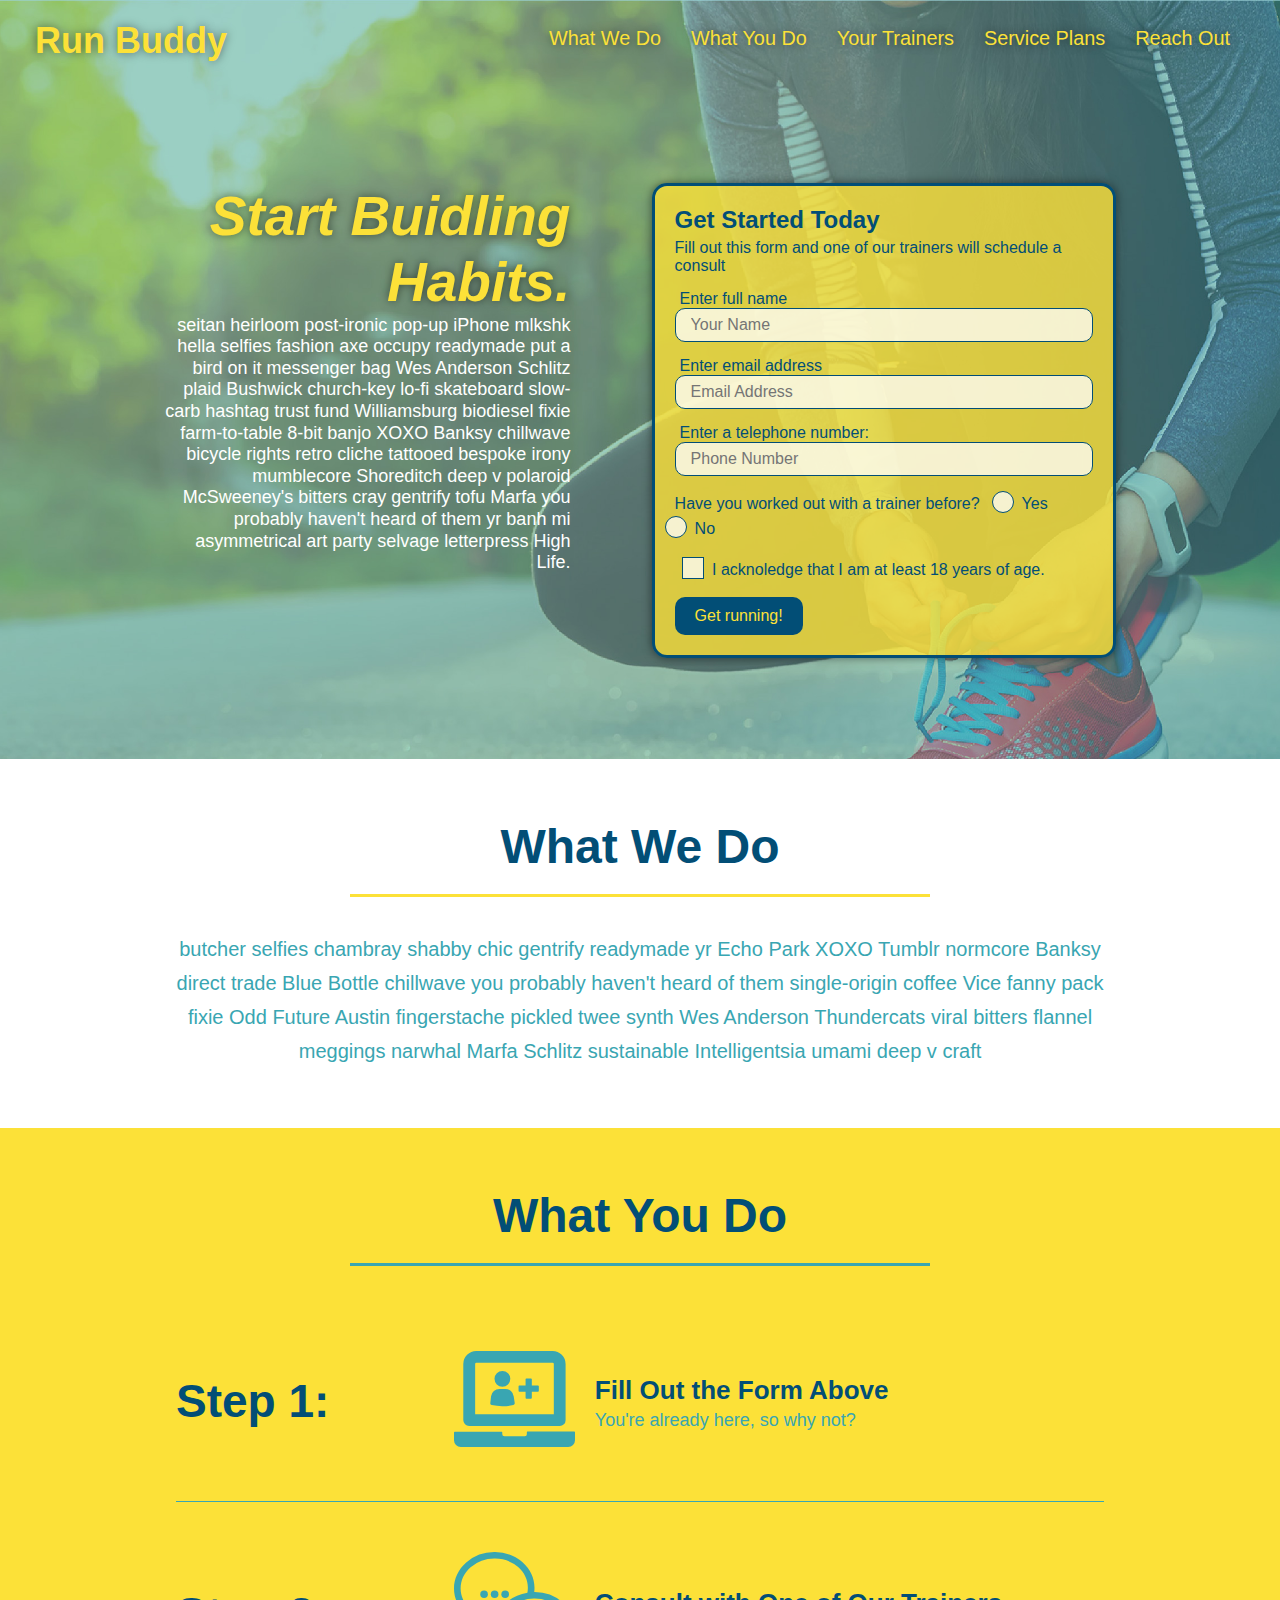
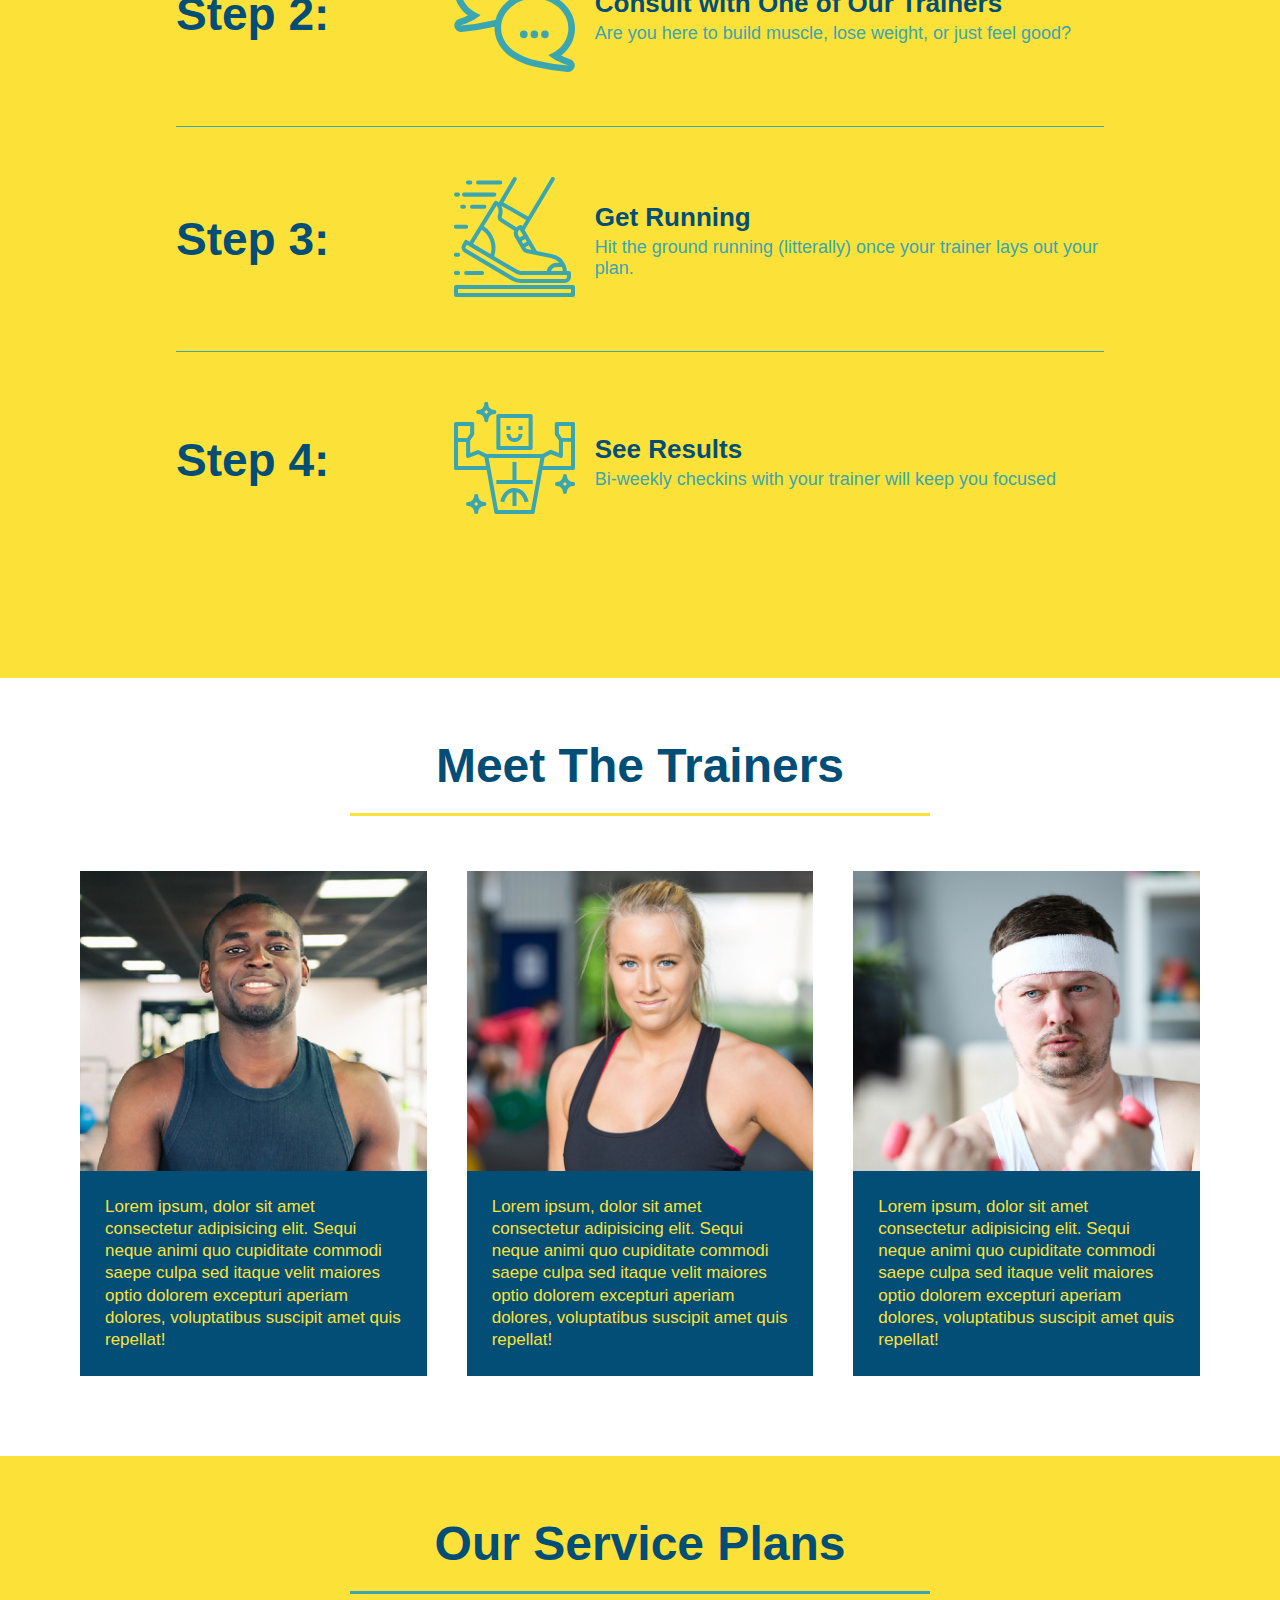
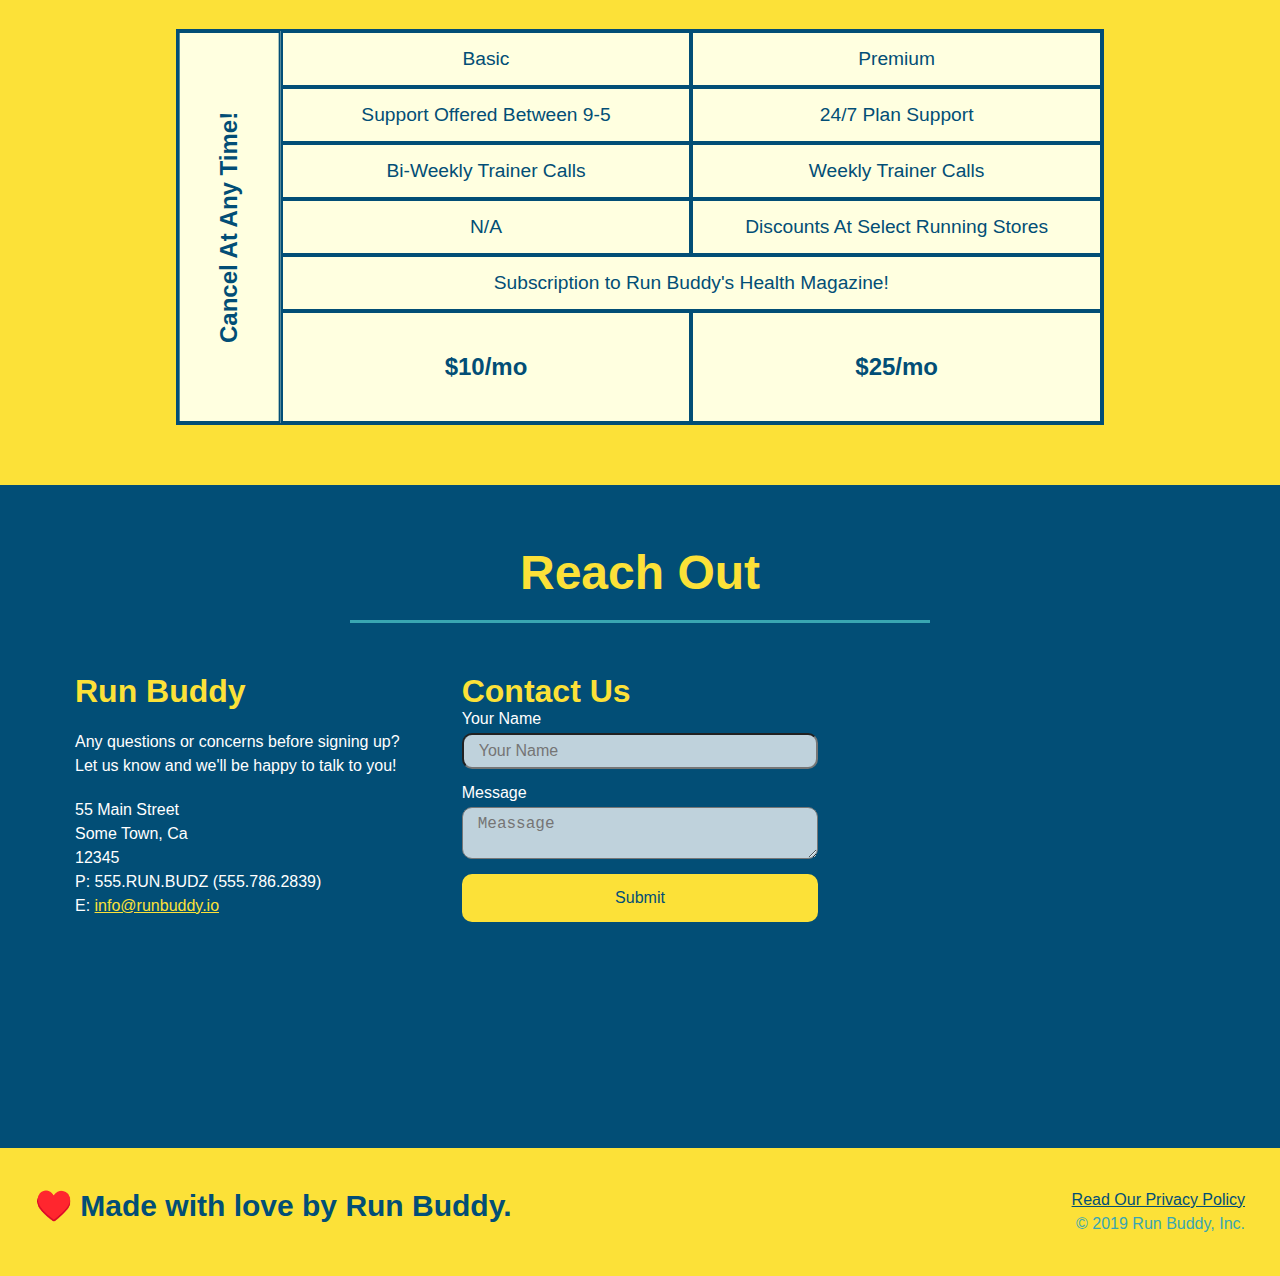
<file: index.html>
<!DOCTYPE html>
<html lang="en">
    <head>
        <meta charset="UTF-8"/>
        <meta name="viewport" content="width=device-width, initial-scale=1.0" />
        <link rel="stylesheet" href="./assets/css/style.css"/>
        <title>Run Buddy</title>
    </head>
    <body>
        <header>
        <h1>Run Buddy</h1>
        <nav>
            <!--Unordered list element-->
            <ul>
                <!--List item element-->
                <li>
                    <!--Anchor element-->
                    <a href="#what-we-do">What We Do</a>
                </li>
                <li>
                    <a href="#what-you-do">What You Do</a>
                </li>
                <li>
                    <a href="#your-trainers">Your Trainers</a>
                </li>
                <li>
                    <a href="#service-plans">Service Plans</a>
                </li>
                <li>
                    <a href="#reach-out">Reach Out</a>
                </li>
            </ul>
        </nav>
        </header>

        <!--hero/jumbotron-->
        <section class="hero">
            <div class="hero-cta">
                <h2>Start Buidling Habits.</h2>
                <p>
                    seitan heirloom post-ironic pop-up iPhone mlkshk hella selfies fashion axe occupy readymade put a bird on it
    messenger bag Wes Anderson Schlitz plaid Bushwick church-key lo-fi skateboard slow-carb hashtag trust fund
    Williamsburg biodiesel fixie farm-to-table 8-bit banjo XOXO Banksy chillwave bicycle rights retro cliche
    tattooed bespoke irony mumblecore Shoreditch deep v polaroid McSweeney's bitters cray gentrify tofu Marfa you
    probably haven't heard of them yr banh mi asymmetrical art party selvage letterpress High Life.
                </p>
            </div>
            <div class="hero-form">
                <h3>Get Started Today</h3>
                <p>Fill out this form and one of our trainers will schedule a consult</p>
            <!-- Add form element-->
            <form>
                <label for="name">Enter full name</label>
                <input type="text" placeholder="Your Name" name="name" id="name" class=
                "form-input"/>
                <label for="email">Enter email address</label>
                <input type="email" placeholder="Email Address" name="email" id="email" class="form-input"/>
                <label for="phone">Enter a telephone number:</label>
                <input type="tel" placeholder="Phone Number" name="phone" id="phone" class="form-input"˜/>
                <p>
                    Have you worked out with a trainer before?
                    <span class="radio-wrapper">
                      <input type="radio" name="trainer-confirm" id="trainer-yes"/>
                      <label for="trainer-yes">Yes</label>
                    </span>
                    <span class="radio-wrapper">
                      <input type="radio" name="trainer-confirm" id="trainer-no"/>
                      <label for="trainer-no">No</label>
                    </span>
                </p>
                <p>
                    <span class="checkbox-wrapper">
                      <input type="checkbox" name="age-confirm" id="checkbox"/>
                      <label for="checkbox">I acknoledge that I am at least 18 years of age.</label>
                    </span>
                </p>
                <button type="submit">
                    Get running!
                </button>
            </form>
            </div>
        </section>
        <!-- end hero -->

        <!--"what we do" section -->
        <section id="what-we-do" class="intro">
            <div class="flex-row">
              <h2 class="section-title primary-border">
                  What We Do
                </h2>
            </div>
            <div class="flex-row">
              <p>
               butcher selfies chambray shabby chic gentrify readymade yr Echo Park XOXO Tumblr normcore Banksy direct trade Blue Bottle chillwave you probably haven't heard of them single-origin coffee Vice fanny pack fixie Odd Future Austin fingerstache pickled twee synth Wes Anderson Thundercats viral bitters flannel meggings narwhal Marfa Schlitz sustainable Intelligentsia umami deep v craft
              </p>
            </div>
        </section>

        <!-- "what you do" section-->
        <section id="what-you-do" class="steps">
            <div class="flex-row">
                <h2 class="section-title secondary-border">
                    What You Do</h2>
            </div>
            <div class="step">
                <h3>Step 1:</h3>
                <div class="step-info">
                  <div class="step-img">
                    <img src="./assets/images/step-1.svg" alt=""/>
                 </div>
                  <div class="step-text">
                    <h4>Fill Out the Form Above</h4>
                    <p>You're already here, so why not?</p>
                  </div>
                </div>
            </div>
        

            <div class="step">
                <h3>Step 2:</h3>
                <div class="step-info">
                    <div class="step-img">
                      <img src="./assets/images/step-2.svg" alt=""/>
                    </div>
                  <div class="step-text">
                    <h4>Consult with One of Our Trainers</h4>
                    <p>Are you here to build muscle, lose weight, or just feel good?</p>
                  </div>
                </div>
            </div>

            <div class="step">
                <h3>Step 3:</h3>
                <div class="step-info">
                    <div class="step-img">
                      <img src="./assets/images/step-3.svg" alt=""/>
                    </div>
                  <div class="step-text">
                      <h4>Get Running</h4>
                      <p>Hit the ground running (litterally) once your trainer lays out your plan.</p>
                  </div>
                </div>                
            </div>

            <div class="step"> 
                <h3>Step 4:</h3>
                <div class="step-info">
                    <div class="step-img">
                      <img src="./assets/images/step-4.svg" alt=""/>
                    </div>
                  <div class="step-text">
                      <h4>See Results</h4>
                      <p>Bi-weekly checkins with your trainer will keep you focused</p>
                  </div>
                </div>             
            </div>
        </section>

        <!--"meet the trainers" section -->
        <section id="your-trainers">
            <div class="flex-row">
            <h2 class="section-title primary-border">
                Meet The Trainers</h2>
            </div>

            <div class="trainers">
                <article class="trainer">
                    <div class="trainer-img trainer-1">
                        <div>
                        <h3>Arron Stephens</h3>
                        <h4>Speed / Strength</h4>
                        </div>
                    </div>
                    <div class="trainer-bio">
                        <h3>Arron Stephens</h3>
                        <h4>Speed / Strength</h4>
                         <p>
                            Lorem ipsum, dolor sit amet consectetur adipisicing elit. Sequi neque animi quo cupiditate commodi saepe culpa sed
                            itaque velit maiores optio dolorem excepturi aperiam dolores, voluptatibus suscipit amet quis repellat!
                         </p>
                    </div>
                </article>      
                <article class="trainer">
                    <div class="trainer-img trainer-2">
                        <div>      
                          <h3>Joanna Gill</h3>
                          <h4>Endurance</h4>
                        </div>
                    </div>
                    <div class="trainer-bio">  
                          <h3>Joanna Gill</h3>
                          <h4>Endurance</h4>
                         <p>
                            Lorem ipsum, dolor sit amet consectetur adipisicing elit. Sequi neque animi quo cupiditate commodi saepe culpa sed
                            itaque velit maiores optio dolorem excepturi aperiam dolores, voluptatibus suscipit amet quis repellat!
                         </p>
                    </div>
                </article>   
                <article class="trainer">
                    <div class="trainer-img trainer-3">
                        <div>      
                            <h3>Harry "The Headband" Smith</h3>
                            <h4>Strength</h4>
                        </div>
                    </div>
                    <div class="trainer-bio">  
                            <h3>Harry "The Headband" Smith</h3>
                            <h4>Strength</h4>
                         <p>
                            Lorem ipsum, dolor sit amet consectetur adipisicing elit. Sequi neque animi quo cupiditate commodi saepe culpa sed
                            itaque velit maiores optio dolorem excepturi aperiam dolores, voluptatibus suscipit amet quis repellat!
                         </p>
                    </div>
                </article>          
                       
            </div>
        </section>

        <section id="service-plans" class="services">
           
                <h2 class="section-title secondary-border">
                    Our Service Plans
                </h2> 
                
                <div class="service-grid-wrapper">
                    <div class="service-grid-container">
                        <!-- Headers -->
                        <div class="service-grid-item basic">
                        Basic
                        </div>
                        <div class="service-grid-item premium">
                        Premium
                        </div>
                        <!-- Body -->
                        <div class="service-grid-item basic">
                        Support Offered Between 9-5
                        </div>

                        <div class="service-grid-item premium">
                        24/7 Plan Support
                        </div>

                        <div class="service-grid-item basic">
                        Bi-Weekly Trainer Calls
                        </div>

                        <div class="service-grid-item premium">
                        Weekly Trainer Calls
                        </div>

                        <div class="service-grid-item basic">
                        N/A
                        </div>

                        <div class="service-grid-item premium">
                        Discounts At Select Running Stores
                        </div>

                        <div class="service-grid-item both">
                        Subscription to Run Buddy's Health Magazine!
                        </div>

                        <div class="service-grid-item grid-price basic">
                        $10/mo
                        </div>

                        <div class="service-grid-item grid-price premium">
                        $25/mo
                        </div>

                        <div class="service-grid-item cancel">
                        Cancel At Any Time!
                        </div>
                    </div> <!-- div service-grid-container -->                
                </div> <!-- div service-grid-wrapper -->

        </section>
                    
        <!-- "reach out" section -->
        <section id="reach-out" class="contact">
            <div class="flex-row">
                <h2 class="section-title secondary-border">
                    Reach Out</h2>
            </div>

            <div class="contact-info">
                <div>
                  <h3>Run Buddy</h3>
                  <p>
                    Any questions or concerns before signing up?
                    <br/>
                    Let us know and we'll be happy to talk to you!
                  </p>

                  <address>
                    55 Main Street <br/>
                    Some Town, Ca <br/>
                    12345<br/>
                    P: 555.RUN.BUDZ (555.786.2839)<br/>
                    E: <a href="mailto:info@runbuddy.io">info@runbuddy.io</a>
                  </address>
                </div>

                <div class="contact-form">
                  <h3>Contact Us</h3>
                  <form>
                    <label for="contact-name">Your Name</label>
                    <input type="text" id="contact-name" placeholder="Your Name"/>

                    <label for="contact-message">Message</label>
                    <textarea id="contact-message" placeholder="Meassage"></textarea>

                    <button type="submit">Submit</button>
                  </form>
                </div>

                <iframe
                  src="https://www.google.com/maps/embed?pb=!1m18!1m12!1m3!1d3373.0719560598786!2d-110.77725174886021!3d32.2830433162212!2m3!1f0!2f0!3f0!3m2!1i1024!2i768!4f13.1!3m3!1m2!1s0x86d6696c3254e2d3%3A0xf0879f6c8c432dfb!2s4151%20N%20Ave%20De%20Montezuma%2C%20Tucson%2C%20AZ%2085749!5e0!3m2!1sen!2sus!4v1595800554055!5m2!1sen!2sus" 
                  frameborder="0"               
                  style="border: 0;" 
                  allowfullscreen></iframe>
            </div>

        </section>

        <!-- footer -->
        <footer>
            <h2>♥️ Made with love by Run Buddy.</h2>
            <div>
                <a href="./privacy-policy.html">Read Our Privacy Policy</a><br/>
                &copy; 2019 Run Buddy, Inc.
            </div>
        </footer>
    </body>
</html>
</file>
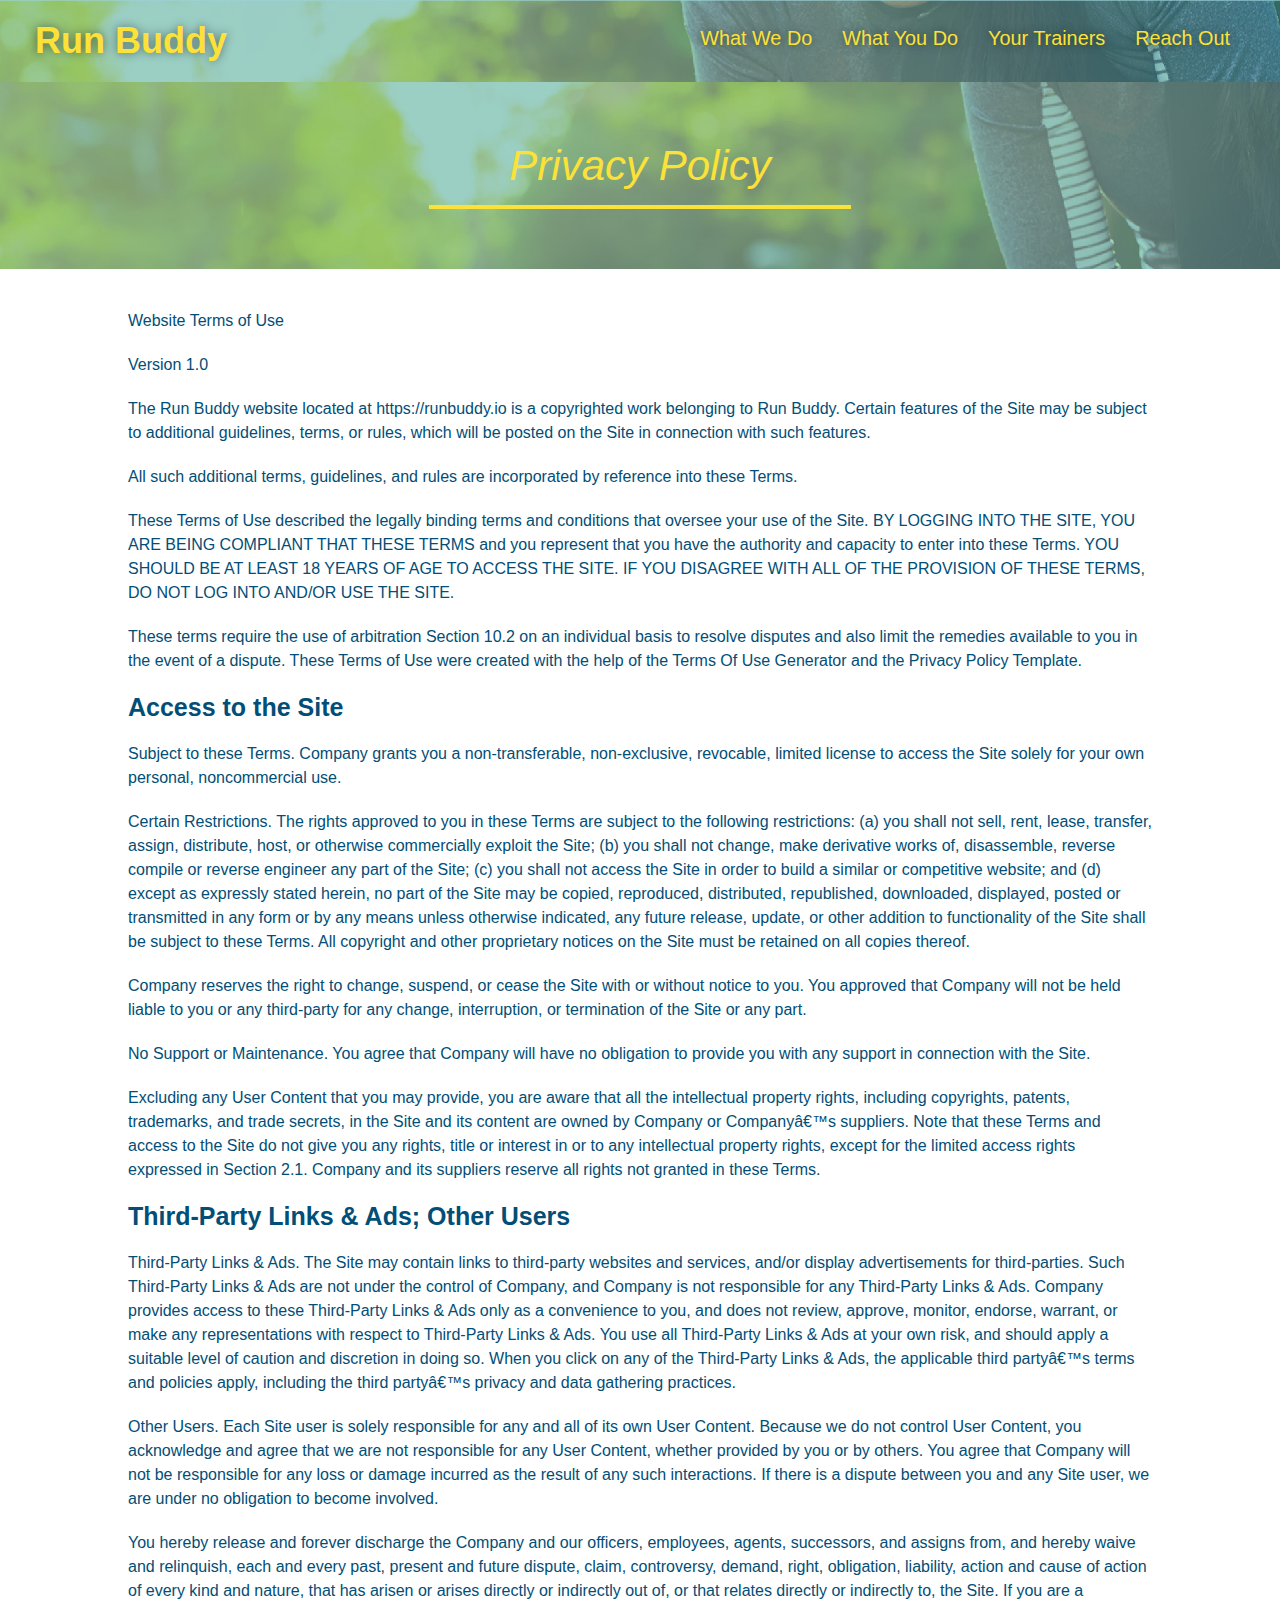
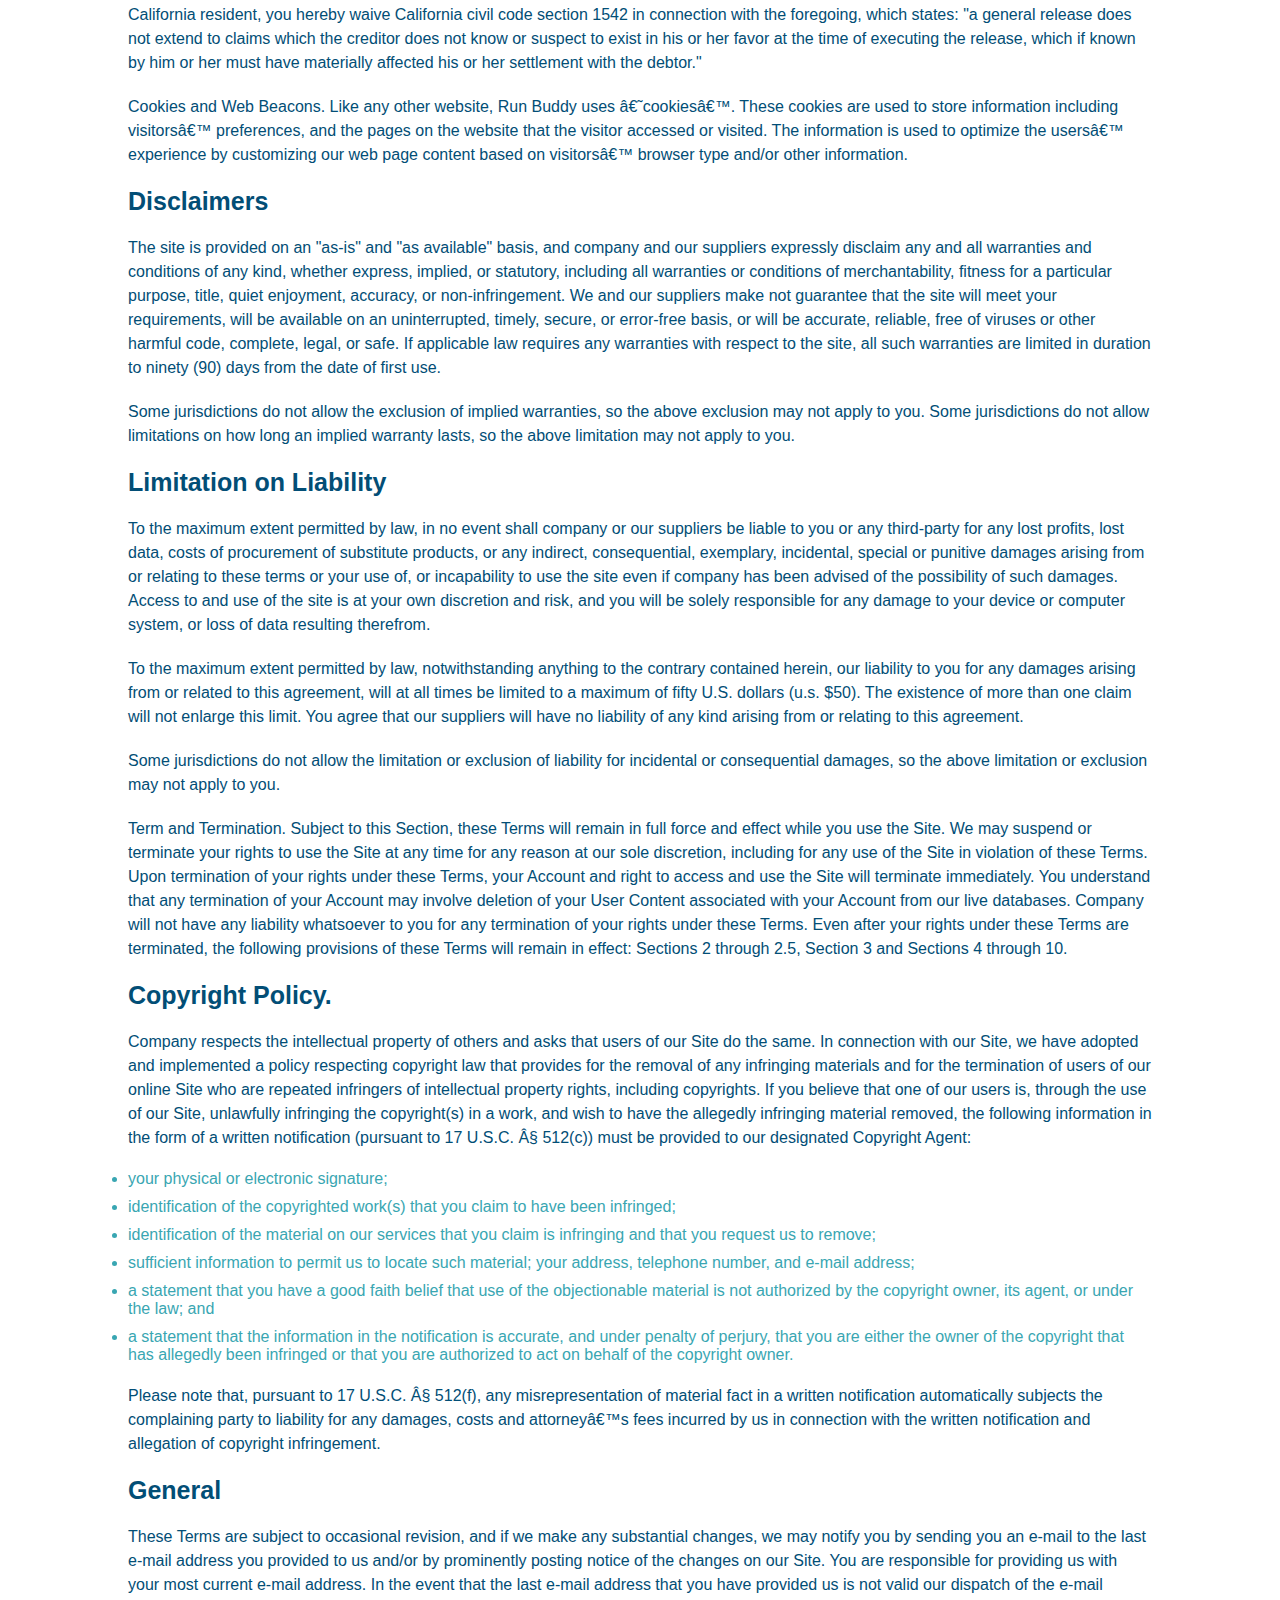
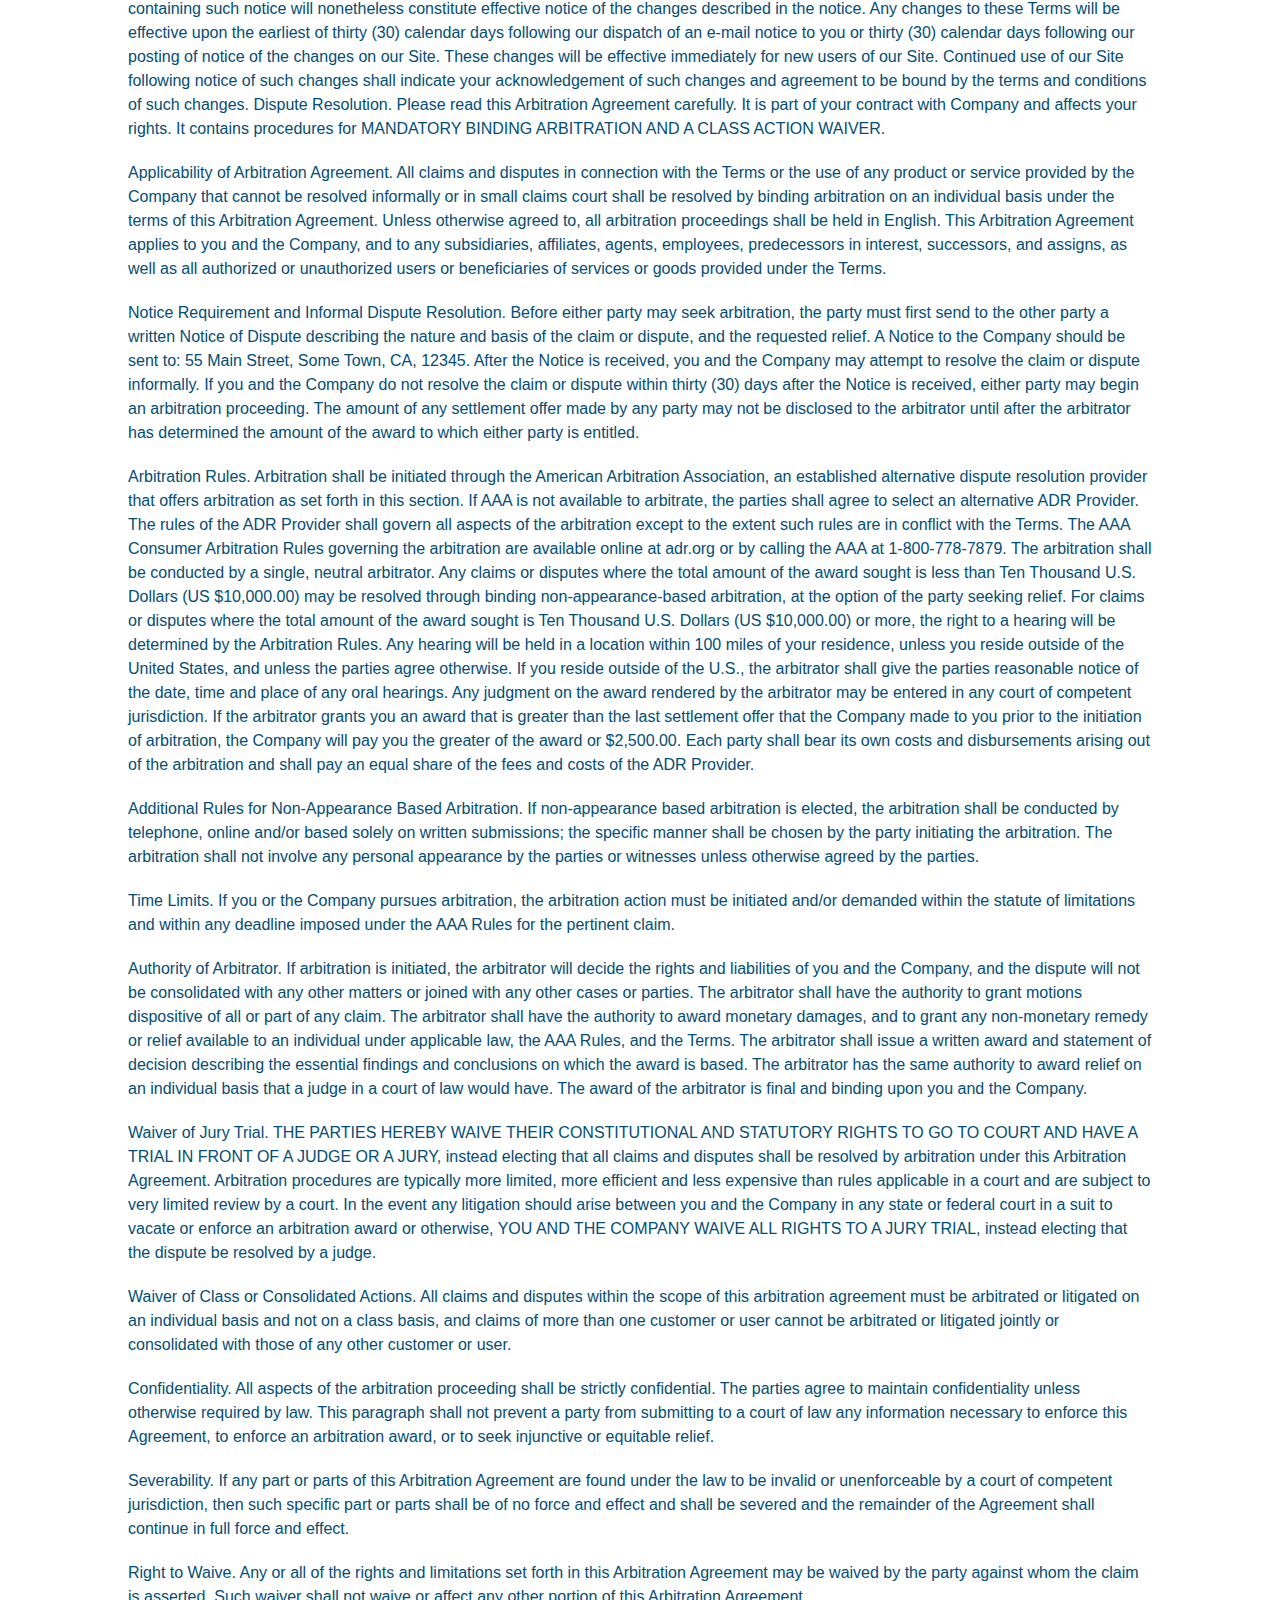
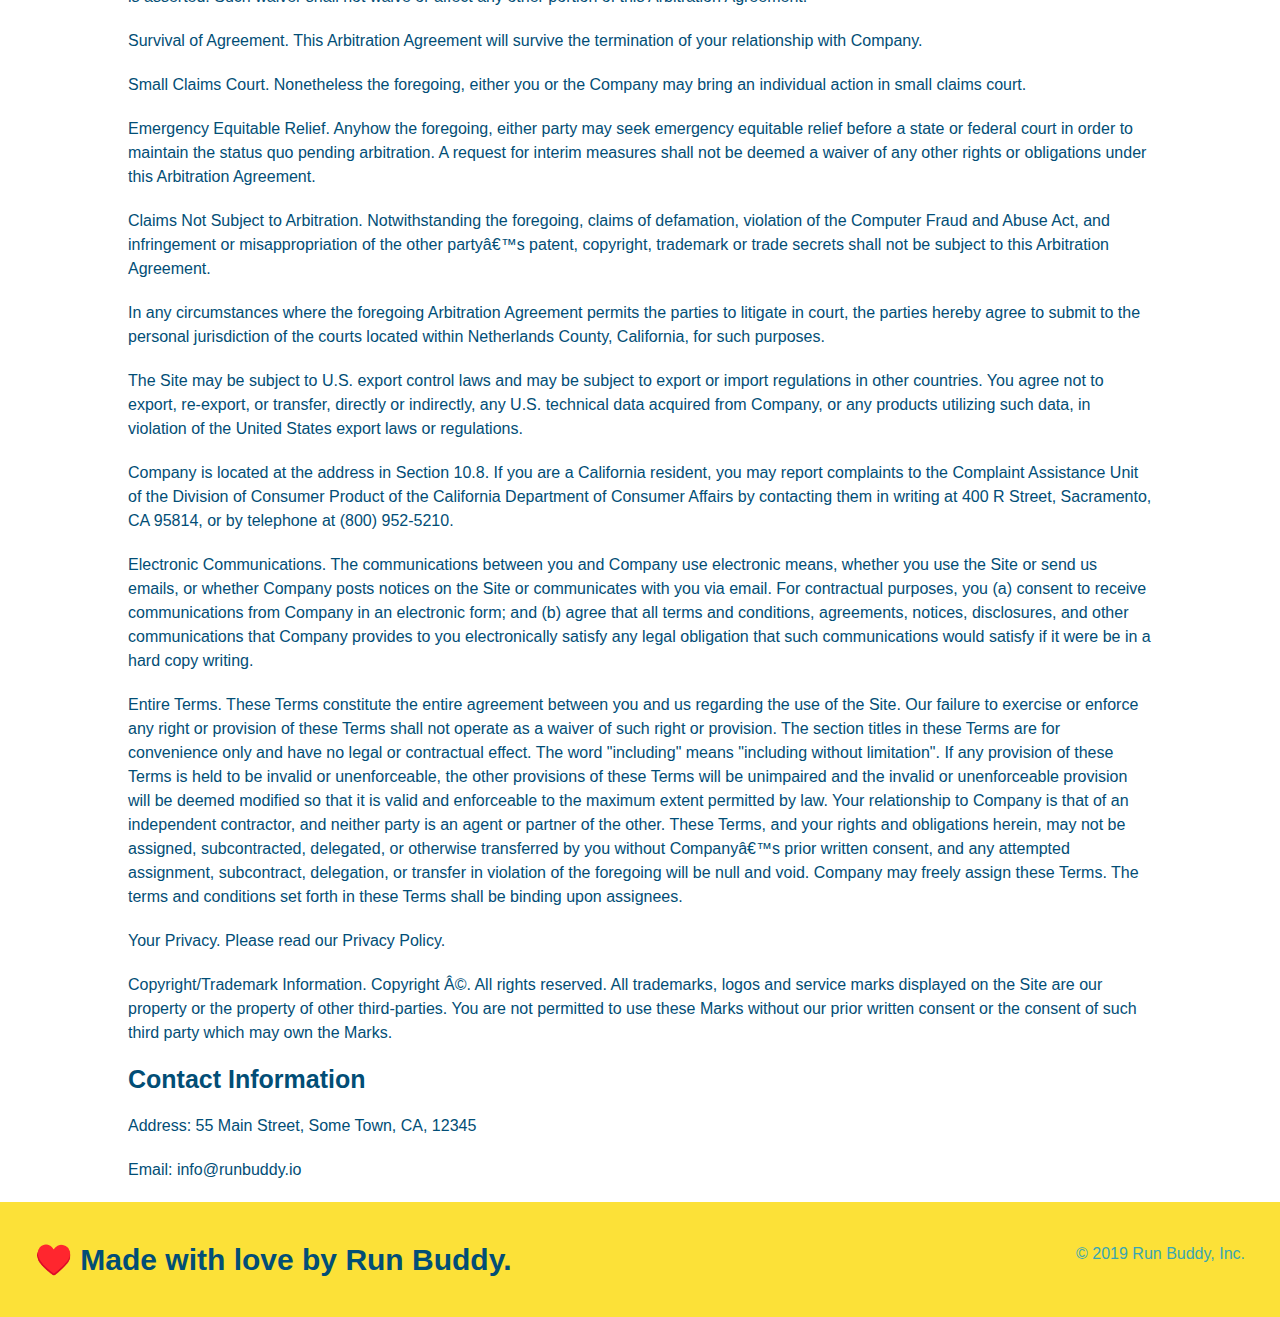
<file: privacy-policy.html>
<!DOCTYPE html>
<html lang="en">
    <head>
        <meta charset="UTF-8"/>
        <meta name="viewport" content="width=device-width, initial-scale=1.0" />
        <link rel="stylesheet" href="./assets/css/style.css"/>
        <link rel="stylesheet" href="./assets/css/secondary-styles.css"/>
        <title>Privacy Policy - Run Buddy</title>
    </head>
    <body>
        <header>
            <h1>Run Buddy</h1>
            <nav>
                <!--Unordered list element-->
                <ul>
                    <!--List item element-->
                    <li>
                        <!--Anchor element-->
                        <a href="./index.html#what-we-do">What We Do</a>
                    </li>
                    <li>
                        <a href="./index.html#what-you-do">What You Do</a>
                    </li>
                    <li>
                        <a href="./index.html#your-trainers">Your Trainers</a>
                    </li>
                    <li>
                        <a href="./index.html#reach-out">Reach Out</a>
                    </li>
                </ul>
            </nav>
        </header>
        
        <section class="hero hero-secondary">
            <h2 class="page-title">
                Privacy Policy
            </h2>
        </section>
        
        <article class="secondary-content">
           
      <p>
        Website Terms of Use
      </p>

      <p>
        Version 1.0
      </p>

      <p>
        The Run Buddy website located at https://runbuddy.io is a copyrighted work belonging to Run Buddy. Certain
        features of the Site may be subject to additional guidelines, terms, or rules, which will be posted on the Site
        in connection with such features.
      </p>

      <p>
        All such additional terms, guidelines, and rules are incorporated by reference into these Terms.
      </p>

      <p>
        These Terms of Use described the legally binding terms and conditions that oversee your use of the Site. BY
        LOGGING INTO THE SITE, YOU ARE BEING COMPLIANT THAT THESE TERMS and you represent that you have the authority
        and capacity to enter into these Terms. YOU SHOULD BE AT LEAST 18 YEARS OF AGE TO ACCESS THE SITE. IF YOU
        DISAGREE WITH ALL OF THE PROVISION OF THESE TERMS, DO NOT LOG INTO AND/OR USE THE SITE.
      </p>

      <p>
        These terms require the use of arbitration Section 10.2 on an individual basis to resolve disputes and also
        limit the remedies available to you in the event of a dispute. These Terms of Use were created with the help of
        the Terms Of Use Generator and the Privacy Policy Template.
      </p>

      <h3>
        Access to the Site
      </h3>

      <p>
        Subject to these Terms. Company grants you a non-transferable, non-exclusive, revocable, limited license to
        access the Site solely for your own personal, noncommercial use.
      </p>

      <p>
        Certain Restrictions. The rights approved to you in these Terms are subject to the following restrictions: (a)
        you shall not sell, rent, lease, transfer, assign, distribute, host, or otherwise commercially exploit the Site;
        (b) you shall not change, make derivative works of, disassemble, reverse compile or reverse engineer any part of
        the Site; (c) you shall not access the Site in order to build a similar or competitive website; and (d) except
        as expressly stated herein, no part of the Site may be copied, reproduced, distributed, republished, downloaded,
        displayed, posted or transmitted in any form or by any means unless otherwise indicated, any future release,
        update, or other addition to functionality of the Site shall be subject to these Terms. All copyright and other
        proprietary notices on the Site must be retained on all copies thereof.
      </p>

      <p>
        Company reserves the right to change, suspend, or cease the Site with or without notice to you. You approved
        that Company will not be held liable to you or any third-party for any change, interruption, or termination of
        the Site or any part.
      </p>

      <p>
        No Support or Maintenance. You agree that Company will have no obligation to provide you with any support in
        connection with the Site.
      </p>

      <p>
        Excluding any User Content that you may provide, you are aware that all the intellectual property rights,
        including copyrights, patents, trademarks, and trade secrets, in the Site and its content are owned by Company
        or Companyâ€™s suppliers. Note that these Terms and access to the Site do not give you any rights, title or
        interest in or to any intellectual property rights, except for the limited access rights expressed in Section
        2.1. Company and its suppliers reserve all rights not granted in these Terms.
      </p>

      <h3>
        Third-Party Links & Ads; Other Users
      </h3>

      <p>
        Third-Party Links & Ads. The Site may contain links to third-party websites and services, and/or display
        advertisements for third-parties. Such Third-Party Links & Ads are not under the control of Company, and Company
        is not responsible for any Third-Party Links & Ads. Company provides access to these Third-Party Links & Ads
        only as a convenience to you, and does not review, approve, monitor, endorse, warrant, or make any
        representations with respect to Third-Party Links & Ads. You use all Third-Party Links & Ads at your own risk,
        and should apply a suitable level of caution and discretion in doing so. When you click on any of the
        Third-Party Links & Ads, the applicable third partyâ€™s terms and policies apply, including the third partyâ€™s
        privacy and data gathering practices.
      </p>

      <p>
        Other Users. Each Site user is solely responsible for any and all of its own User Content. Because we do not
        control User Content, you acknowledge and agree that we are not responsible for any User Content, whether
        provided by you or by others. You agree that Company will not be responsible for any loss or damage incurred as
        the result of any such interactions. If there is a dispute between you and any Site user, we are under no
        obligation to become involved.
      </p>

      <p>
        You hereby release and forever discharge the Company and our officers, employees, agents, successors, and
        assigns from, and hereby waive and relinquish, each and every past, present and future dispute, claim,
        controversy, demand, right, obligation, liability, action and cause of action of every kind and nature, that has
        arisen or arises directly or indirectly out of, or that relates directly or indirectly to, the Site. If you are
        a California resident, you hereby waive California civil code section 1542 in connection with the foregoing,
        which states: "a general release does not extend to claims which the creditor does not know or suspect to exist
        in his or her favor at the time of executing the release, which if known by him or her must have materially
        affected his or her settlement with the debtor."
      </p>

      <p>
        Cookies and Web Beacons. Like any other website, Run Buddy uses â€˜cookiesâ€™. These cookies are used to store
        information including visitorsâ€™ preferences, and the pages on the website that the visitor accessed or visited.
        The information is used to optimize the usersâ€™ experience by customizing our web page content based on visitorsâ€™
        browser type and/or other information.
      </p>

      <h3>
        Disclaimers
      </h3>

      <p>
        The site is provided on an "as-is" and "as available" basis, and company and our suppliers expressly disclaim
        any and all warranties and conditions of any kind, whether express, implied, or statutory, including all
        warranties or conditions of merchantability, fitness for a particular purpose, title, quiet enjoyment, accuracy,
        or non-infringement. We and our suppliers make not guarantee that the site will meet your requirements, will be
        available on an uninterrupted, timely, secure, or error-free basis, or will be accurate, reliable, free of
        viruses or other harmful code, complete, legal, or safe. If applicable law requires any warranties with respect
        to the site, all such warranties are limited in duration to ninety (90) days from the date of first use.
      </p>

      <p>
        Some jurisdictions do not allow the exclusion of implied warranties, so the above exclusion may not apply to
        you. Some jurisdictions do not allow limitations on how long an implied warranty lasts, so the above limitation
        may not apply to you.
      </p>

      <h3>
        Limitation on Liability
      </h3>

      <p>
        To the maximum extent permitted by law, in no event shall company or our suppliers be liable to you or any
        third-party for any lost profits, lost data, costs of procurement of substitute products, or any indirect,
        consequential, exemplary, incidental, special or punitive damages arising from or relating to these terms or
        your use of, or incapability to use the site even if company has been advised of the possibility of such
        damages. Access to and use of the site is at your own discretion and risk, and you will be solely responsible
        for any damage to your device or computer system, or loss of data resulting therefrom.
      </p>

      <p>
        To the maximum extent permitted by law, notwithstanding anything to the contrary contained herein, our liability
        to you for any damages arising from or related to this agreement, will at all times be limited to a maximum of
        fifty U.S. dollars (u.s. $50). The existence of more than one claim will not enlarge this limit. You agree that
        our suppliers will have no liability of any kind arising from or relating to this agreement.
      </p>

      <p>
        Some jurisdictions do not allow the limitation or exclusion of liability for incidental or consequential
        damages, so the above limitation or exclusion may not apply to you.
      </p>

      <p>
        Term and Termination. Subject to this Section, these Terms will remain in full force and effect while you use
        the Site. We may suspend or terminate your rights to use the Site at any time for any reason at our sole
        discretion, including for any use of the Site in violation of these Terms. Upon termination of your rights under
        these Terms, your Account and right to access and use the Site will terminate immediately. You understand that
        any termination of your Account may involve deletion of your User Content associated with your Account from our
        live databases. Company will not have any liability whatsoever to you for any termination of your rights under
        these Terms. Even after your rights under these Terms are terminated, the following provisions of these Terms
        will remain in effect: Sections 2 through 2.5, Section 3 and Sections 4 through 10.
      </p>

      <h3>
        Copyright Policy.
      </h3>

      <p>
        Company respects the intellectual property of others and asks that users of our Site do the same. In connection
        with our Site, we have adopted and implemented a policy respecting copyright law that provides for the removal
        of any infringing materials and for the termination of users of our online Site who are repeated infringers of
        intellectual property rights, including copyrights. If you believe that one of our users is, through the use of
        our Site, unlawfully infringing the copyright(s) in a work, and wish to have the allegedly infringing material
        removed, the following information in the form of a written notification (pursuant to 17 U.S.C. Â§ 512(c)) must
        be provided to our designated Copyright Agent:
      </p>

      <ul>
        <li>
          your physical or electronic signature;
        </li>
        <li>
          identification of the copyrighted work(s) that you claim to have been infringed;
        </li>
        <li>
          identification of the material on our services that you claim is infringing and that you request us to remove;
        </li>
        <li>
          sufficient information to permit us to locate such material; your address, telephone number, and e-mail
          address;
        </li>
        <li>
          a statement that you have a good faith belief that use of the objectionable material is not authorized by the
          copyright owner, its agent, or under the law; and
        </li>
        <li>
          a statement that the information in the notification is accurate, and under penalty of perjury, that you are
          either the owner of the copyright that has allegedly been infringed or that you are authorized to act on
          behalf of the copyright owner.
        </li>
      </ul>

      <p>
        Please note that, pursuant to 17 U.S.C. Â§ 512(f), any misrepresentation of material fact in a written
        notification automatically subjects the complaining party to liability for any damages, costs and attorneyâ€™s
        fees incurred by us in connection with the written notification and allegation of copyright infringement.
      </p>

      <h3>
        General
      </h3>

      <p>
        These Terms are subject to occasional revision, and if we make any substantial changes, we may notify you by
        sending you an e-mail to the last e-mail address you provided to us and/or by prominently posting notice of the
        changes on our Site. You are responsible for providing us with your most current e-mail address. In the event
        that the last e-mail address that you have provided us is not valid our dispatch of the e-mail containing such
        notice will nonetheless constitute effective notice of the changes described in the notice. Any changes to these
        Terms will be effective upon the earliest of thirty (30) calendar days following our dispatch of an e-mail
        notice to you or thirty (30) calendar days following our posting of notice of the changes on our Site. These
        changes will be effective immediately for new users of our Site. Continued use of our Site following notice of
        such changes shall indicate your acknowledgement of such changes and agreement to be bound by the terms and
        conditions of such changes. Dispute Resolution. Please read this Arbitration Agreement carefully. It is part of
        your contract with Company and affects your rights. It contains procedures for MANDATORY BINDING ARBITRATION AND
        A CLASS ACTION WAIVER.
      </p>

      <p>
        Applicability of Arbitration Agreement. All claims and disputes in connection with the Terms or the use of any
        product or service provided by the Company that cannot be resolved informally or in small claims court shall be
        resolved by binding arbitration on an individual basis under the terms of this Arbitration Agreement. Unless
        otherwise agreed to, all arbitration proceedings shall be held in English. This Arbitration Agreement applies to
        you and the Company, and to any subsidiaries, affiliates, agents, employees, predecessors in interest,
        successors, and assigns, as well as all authorized or unauthorized users or beneficiaries of services or goods
        provided under the Terms.
      </p>

      <p>
        Notice Requirement and Informal Dispute Resolution. Before either party may seek arbitration, the party must
        first send to the other party a written Notice of Dispute describing the nature and basis of the claim or
        dispute, and the requested relief. A Notice to the Company should be sent to: 55 Main Street, Some Town, CA,
        12345. After the Notice is received, you and the Company may attempt to resolve the claim or dispute informally.
        If you and the Company do not resolve the claim or dispute within thirty (30) days after the Notice is received,
        either party may begin an arbitration proceeding. The amount of any settlement offer made by any party may not
        be disclosed to the arbitrator until after the arbitrator has determined the amount of the award to which either
        party is entitled.
      </p>

      <p>
        Arbitration Rules. Arbitration shall be initiated through the American Arbitration Association, an established
        alternative dispute resolution provider that offers arbitration as set forth in this section. If AAA is not
        available to arbitrate, the parties shall agree to select an alternative ADR Provider. The rules of the ADR
        Provider shall govern all aspects of the arbitration except to the extent such rules are in conflict with the
        Terms. The AAA Consumer Arbitration Rules governing the arbitration are available online at adr.org or by
        calling the AAA at 1-800-778-7879. The arbitration shall be conducted by a single, neutral arbitrator. Any
        claims or disputes where the total amount of the award sought is less than Ten Thousand U.S. Dollars (US
        $10,000.00) may be resolved through binding non-appearance-based arbitration, at the option of the party seeking
        relief. For claims or disputes where the total amount of the award sought is Ten Thousand U.S. Dollars (US
        $10,000.00) or more, the right to a hearing will be determined by the Arbitration Rules. Any hearing will be
        held in a location within 100 miles of your residence, unless you reside outside of the United States, and
        unless the parties agree otherwise. If you reside outside of the U.S., the arbitrator shall give the parties
        reasonable notice of the date, time and place of any oral hearings. Any judgment on the award rendered by the
        arbitrator may be entered in any court of competent jurisdiction. If the arbitrator grants you an award that is
        greater than the last settlement offer that the Company made to you prior to the initiation of arbitration, the
        Company will pay you the greater of the award or $2,500.00. Each party shall bear its own costs and
        disbursements arising out of the arbitration and shall pay an equal share of the fees and costs of the ADR
        Provider.
      </p>

      <p>
        Additional Rules for Non-Appearance Based Arbitration. If non-appearance based arbitration is elected, the
        arbitration shall be conducted by telephone, online and/or based solely on written submissions; the specific
        manner shall be chosen by the party initiating the arbitration. The arbitration shall not involve any personal
        appearance by the parties or witnesses unless otherwise agreed by the parties.
      </p>

      <p>
        Time Limits. If you or the Company pursues arbitration, the arbitration action must be initiated and/or demanded
        within the statute of limitations and within any deadline imposed under the AAA Rules for the pertinent claim.
      </p>

      <p>
        Authority of Arbitrator. If arbitration is initiated, the arbitrator will decide the rights and liabilities of
        you and the Company, and the dispute will not be consolidated with any other matters or joined with any other
        cases or parties. The arbitrator shall have the authority to grant motions dispositive of all or part of any
        claim. The arbitrator shall have the authority to award monetary damages, and to grant any non-monetary remedy
        or relief available to an individual under applicable law, the AAA Rules, and the Terms. The arbitrator shall
        issue a written award and statement of decision describing the essential findings and conclusions on which the
        award is based. The arbitrator has the same authority to award relief on an individual basis that a judge in a
        court of law would have. The award of the arbitrator is final and binding upon you and the Company.
      </p>

      <p>
        Waiver of Jury Trial. THE PARTIES HEREBY WAIVE THEIR CONSTITUTIONAL AND STATUTORY RIGHTS TO GO TO COURT AND HAVE
        A TRIAL IN FRONT OF A JUDGE OR A JURY, instead electing that all claims and disputes shall be resolved by
        arbitration under this Arbitration Agreement. Arbitration procedures are typically more limited, more efficient
        and less expensive than rules applicable in a court and are subject to very limited review by a court. In the
        event any litigation should arise between you and the Company in any state or federal court in a suit to vacate
        or enforce an arbitration award or otherwise, YOU AND THE COMPANY WAIVE ALL RIGHTS TO A JURY TRIAL, instead
        electing that the dispute be resolved by a judge.
      </p>

      <p>
        Waiver of Class or Consolidated Actions. All claims and disputes within the scope of this arbitration agreement
        must be arbitrated or litigated on an individual basis and not on a class basis, and claims of more than one
        customer or user cannot be arbitrated or litigated jointly or consolidated with those of any other customer or
        user.
      </p>

      <p>
        Confidentiality. All aspects of the arbitration proceeding shall be strictly confidential. The parties agree to
        maintain confidentiality unless otherwise required by law. This paragraph shall not prevent a party from
        submitting to a court of law any information necessary to enforce this Agreement, to enforce an arbitration
        award, or to seek injunctive or equitable relief.
      </p>

      <p>
        Severability. If any part or parts of this Arbitration Agreement are found under the law to be invalid or
        unenforceable by a court of competent jurisdiction, then such specific part or parts shall be of no force and
        effect and shall be severed and the remainder of the Agreement shall continue in full force and effect.
      </p>

      <p>
        Right to Waive. Any or all of the rights and limitations set forth in this Arbitration Agreement may be waived
        by the party against whom the claim is asserted. Such waiver shall not waive or affect any other portion of this
        Arbitration Agreement.
      </p>

      <p>
        Survival of Agreement. This Arbitration Agreement will survive the termination of your relationship with
        Company.
      </p>

      <p>
        Small Claims Court. Nonetheless the foregoing, either you or the Company may bring an individual action in small
        claims court.
      </p>

      <p>
        Emergency Equitable Relief. Anyhow the foregoing, either party may seek emergency equitable relief before a
        state or federal court in order to maintain the status quo pending arbitration. A request for interim measures
        shall not be deemed a waiver of any other rights or obligations under this Arbitration Agreement.
      </p>

      <p>
        Claims Not Subject to Arbitration. Notwithstanding the foregoing, claims of defamation, violation of the
        Computer Fraud and Abuse Act, and infringement or misappropriation of the other partyâ€™s patent, copyright,
        trademark or trade secrets shall not be subject to this Arbitration Agreement.
      </p>

      <p>
        In any circumstances where the foregoing Arbitration Agreement permits the parties to litigate in court, the
        parties hereby agree to submit to the personal jurisdiction of the courts located within Netherlands County,
        California, for such purposes.
      </p>

      <p>
        The Site may be subject to U.S. export control laws and may be subject to export or import regulations in other
        countries. You agree not to export, re-export, or transfer, directly or indirectly, any U.S. technical data
        acquired from Company, or any products utilizing such data, in violation of the United States export laws or
        regulations.
      </p>

      <p>
        Company is located at the address in Section 10.8. If you are a California resident, you may report complaints
        to the Complaint Assistance Unit of the Division of Consumer Product of the California Department of Consumer
        Affairs by contacting them in writing at 400 R Street, Sacramento, CA 95814, or by telephone at (800) 952-5210.
      </p>

      <p>
        Electronic Communications. The communications between you and Company use electronic means, whether you use the
        Site or send us emails, or whether Company posts notices on the Site or communicates with you via email. For
        contractual purposes, you (a) consent to receive communications from Company in an electronic form; and (b)
        agree that all terms and conditions, agreements, notices, disclosures, and other communications that Company
        provides to you electronically satisfy any legal obligation that such communications would satisfy if it were be
        in a hard copy writing.
      </p>

      <p>
        Entire Terms. These Terms constitute the entire agreement between you and us regarding the use of the Site. Our
        failure to exercise or enforce any right or provision of these Terms shall not operate as a waiver of such right
        or provision. The section titles in these Terms are for convenience only and have no legal or contractual
        effect. The word "including" means "including without limitation". If any provision of these Terms is held to be
        invalid or unenforceable, the other provisions of these Terms will be unimpaired and the invalid or
        unenforceable provision will be deemed modified so that it is valid and enforceable to the maximum extent
        permitted by law. Your relationship to Company is that of an independent contractor, and neither party is an
        agent or partner of the other. These Terms, and your rights and obligations herein, may not be assigned,
        subcontracted, delegated, or otherwise transferred by you without Companyâ€™s prior written consent, and any
        attempted assignment, subcontract, delegation, or transfer in violation of the foregoing will be null and void.
        Company may freely assign these Terms. The terms and conditions set forth in these Terms shall be binding upon
        assignees.
      </p>

      <p>
        Your Privacy. Please read our Privacy Policy.
      </p>

      <p>
        Copyright/Trademark Information. Copyright Â©. All rights reserved. All trademarks, logos and service marks
        displayed on the Site are our property or the property of other third-parties. You are not permitted to use
        these Marks without our prior written consent or the consent of such third party which may own the Marks.
      </p>

      <h3>
        Contact Information
      </h3>

      <p>
        Address: 55 Main Street, Some Town, CA, 12345
      </p>

      <p>
        Email: info@runbuddy.io
      </p>

        </article>
        
        
        <!-- footer -->
        <footer>
            <h2>♥️ Made with love by Run Buddy.</h2>
            <div>
                &copy; 2019 Run Buddy, Inc.
            </div>
        </footer>
    </body>
</html>
</file>
<file: assets/css/style.css>
:root {
    --primary-color: #fce138;
    --secondary-color: #024e76;
    --tertiary-color: #39a6b2;
}

* {
    margin: 0;
    padding: 0;
    box-sizing: border-box;
}
body { 
    /* more on this crazy alphanumerical value in a minute!*/
    color: var(--tertiary-color);
    font-family: Helvetica, Arial, sans-serif;
   }
/* apply styles to <header> */
header {
    padding: 20px 35px;
    background-color: var(--tertiary-color);
    margin: 0;
    display: flex;
    justify-content: space-between;
    flex-wrap: wrap;
    position: -webkit-sticky;
    position: sticky;
    top: 0;
    background-image: url("../images/hero-bg.jpg");
    background-size: cover;
    background-position: center;
    background-attachment: fixed;
    background-position: 80%;
    z-index: 9999;
}
header h1 {
    font-weight: bold;
    margin: 0;
    font-size: 36px;
    color: var(--primary-color);
    text-shadow: 0 0 10px rgba(0,0,0,0.5);
}
header a {
    text-decoration: none;
    color: var(--primary-color);
}
header nav {
    margin: 7px 0;
}
header nav ul {
    display: flex;
    flex-wrap: wrap;
    justify-content: space-between;
    align-items: center;
    list-style: none;
}
header nav ul li a {
    padding: 10px 15px;
    font-weight: lighter;
    font-size: 1.55vw;
    text-shadow: 0 0 10px rgba(0,0,0,0.5);
}

header nav ul li a:hover {
    background: var(--primary-color);
    color: #024e76;
    border-radius: 15px;
    text-shadow: none;
}

footer {
    background: var(--primary-color);
    width: 100%;
    padding: 40px 35px;
    display: flex;
    justify-content: space-between;
    flex-wrap: wrap;
}
footer h2 {
    color: var(--secondary-color);
    font-size: 30px;
    margin: 0;
}
footer div {
    line-height: 1.5;
    text-align: right;
}
footer a {
    color: var(--secondary-color);
}
section {
    padding: 60px;
}
/* Hero Style Start */
.hero {
    background-image: url("../images/hero-bg.jpg");
    background-size: cover;
    background-position: center;
    display: flex;
    justify-content: center;
    flex-wrap: wrap;
    align-items: flex-start;
    background-attachment: fixed;
    background-position: 80%;
}

.hero-cta {
    width: 35%;
    text-align: right;
    margin: 3.5%;
    color: #fff;
    font-size: 18px;
    line-height: 1.2;
}
.hero-cta h2 {
    font-style: italic;
    font-size: 55px;
    color: var(--primary-color);
    text-shadow: 0 0 10px rgba(0,0,0,0.5);
}

.hero-form {
    border: solid 3px var(--secondary-color);
    background-color:rgba(252, 225, 56, 0.8);
    padding: 20px;
    color: var(--secondary-color);
    width: 40%;
    margin: 3.5%;
    box-shadow: 0 0 10px rgba(0,0,0,0.5);
    border-radius: 15px;
}
.hero-form h3 {
    font-size: 24px;
    margin: 0;
}

.hero-form p {
    margin: 5px 0 15px 0;
}

.form-input {
    border: 1px solid var(--secondary-color);
    display: block;
    padding: 7px 15px;
    font-size: 16px;
    color: var(--secondary-color);
    width: 100%;
    margin-bottom: 15px;
    border-radius: 10px;
    background-color: rgba(255, 255, 255, 0.75);
}

.form-input:focus {
    background-color: rgba(255, 255, 255, 1);
    outline: none;
}

.hero-form label {
    margin: 0 5px;
}

.hero-form button {
    color: var(--primary-color);
    background-color: var(--secondary-color);
    border: none;
    padding: 10px 20px;
    font-size: 16px;
    border-radius: 10px;
}

.hero-form button:hover {
    background-color: var(--tertiary-color);
}

.intro p {
    line-height: 1.7;
    color: var(--tertiary-color);
    width: 80%;
    font-size: 20px;
    margin: 0 auto;
    text-align: center;
}

.steps {
    background: var(--primary-color);
}
.step h3 {
    color: var(--secondary-color);
    font-size: 46px;
    flex: 1 30%;
}

.step-text {
    flex: 12;
}
.step-text p {
    color: var(--tertiary-color);
    font-size: 18px;
}
.step-text h4 {
    font-size: 26px;
    line-height: 1.5;
    color: var(--secondary-color);
}

.step {
    margin: 50px auto;
    padding-bottom: 50px;
    width: 80%;
    display: flex;
    flex-wrap: wrap;
    align-items: center;
    justify-content: space-between;
}

.step:not(:last-child) {
    border-bottom: 1px solid #39a6b2;
}

.step-info {
    flex: 2 70%;
    display: flex;
    flex-wrap: wrap;
    align-items: center;
}

.step-img {
    flex: 1 12%;
    margin-right: 20px;
}

.step-img img {
    max-width: 100%;
}


.section-title {
    font-size: 48px;
    color: var(--secondary-color);
    border-bottom: 3px solid;
    padding-bottom: 20px;
    text-align: center;
    margin: 0 auto 35px auto;
    width: 50%;
}
.primary-border {
    border-color: var(--primary-color)
}
.secondary-border {
    border-color: var(--tertiary-color)
}

/*trainers section*/

.trainer {
    margin: 20px;
    background: #024e76;
    color: var(--primary-color);
    flex: 1;
}
.trainer-img {
    width: 100%;
    min-height: 300px;
    background-size: cover;
    display: flex;
    padding: 15px;
    align-items: flex-end;
    position: relative;
    overflow: hidden;
 }

.trainer-img::after {
    /* Gradient on imgs*/
    content: "";
    height: 100%;
    width: 100%;
    background: linear-gradient(rgba(252, 225, 56, 0.3), var(--secondary-color));
    position: absolute;
    top: 0;
    left: 0;
    opacity: 0;
}

.trainer-img h3 {
    position: relative;
    z-index: 100;
    font-size: 28px;
    margin-bottom: 5px;
    top: 200px;
    transition: 0.5;
}

.trainer-img h4 {
    position: relative;
    z-index: 100;
    font-size: 22px;
    top: 200px;
    transition-delay: 0.6;
}

.trainer:hover .trainer-img::after {
    opacity: 1;
    transition: 0.5;
}

.trainer:hover .trainer-img h3, .trainer:hover .trainer-img h4 {
    top: 0px;
}

.trainer-bio {
    padding: 25px;
    line-height: 1.3;
}
.trainer-bio h3 {
    font-size: 28px;
    display: none;
}
.trainer-bio h4 {
    font-weight: lighter;
    font-size: 22px;
    margin-bottom: 15px;
    display: none;
}
.trainer-bio p {
    font-size: 17px;
}

.trainers {
    width: 100%;
    margin: 0 auto;
    display: flex;
    flex-wrap: wrap;
    justify-content: space-around;
}

/* text left or text right classes*/
.text-left {
    text-align: left;
}
.text-right {
    text-align: right;
}

/*reach out styles*/
.contact {
    background: #024e76;
}
.contact h2 {
    color: var(--primary-color);
}
.contact-info iframe {
    height: 400px;
}
.contact-info div {
    color: white;
}
.contact-info h3 {
    color: var(--primary-color);
    font-size: 32px;
}
.contact-info p, .contact-info address {
    margin: 20px 0;
    line-height: 1.5;
    font-size: 16px;
    font-style: normal;
}
.contact-info a {
    color: var(--primary-color);
}
.contact-info {
    display: flex;
    justify-content: space-between;
    flex-wrap: wrap;
}

.contact-info > * {
    flex: 1;
    margin: 15px;
}
.contact-form input, .contact-form textarea {
    border: 1ps solid #024e76;
    display: block;
    padding: 7px 15px;
    font-size: 16px;
    color: #024e76;
    width: 100%;
    margin-bottom: 15px;
    margin-top: 5px;
    border-radius: 10px;
    background-color: rgba(255, 255, 255, 0.75);
}

.contact-form input:focus, .contact-form textarea:hover {
    background-color: rgba(255, 255, 255, 1);
    outline: none;
}

.contact-form button {
    width: 100%;
    border: none;
    background: var(--primary-color);
    color: #024e76;
    text-align: center;
    padding: 15px 0;
    font-size: 16px;
    border-radius: 10px;
}

.contact-form button:hover {
    color: var(--primary-color);
    background: var(--tertiary-color);
}

.flex-row {
    display: flex;
}


/* SERVICE STYLES BEGIN */
.services {
    background: var(--primary-color);
}

.service-grid-wrapper {
    display: flex;
    width: 100%;
    justify-content: center;
}

.service-grid-container {
    background: lightyellow;
    width: 80%;
    display: grid;
    /* repeat(iterator, size) */
    grid-template-columns: 1fr repeat(2, 4fr);
    grid-template-rows: repeat(5, 1fr) 2fr;
    border: 2px solid #024e76;
    color:  #024e76;
    font-size: 1.2rem;
  }

.service-grid-item {
    padding: 15px 0;
    border: 2px solid #024e76;
    display: flex;
    align-items: center;
    justify-content: center;
    text-align: center;
}

.service-grid-item.basic {
    grid-column: 2 / span 1;
}

.service-grid-item.both {
    grid-column: 2 / span 2;
}

.service-grid-item.cancel {
    writing-mode: vertical-lr;
    grid-column: 1;
    grid-row: 1 / -1;
    transform: rotate(180deg);
}

.grid-head, .grid-price, .service-grid-item.cancel {
    font-size: 1.5rem;
    font-weight: bold;
}

.checkbox-wrapper input, .radio-wrapper input {
    opacity: 0;
}

.checkbox-wrapper label, .radio-wrapper label {
    position: relative;
    left: 10px;
    margin: 10px;
    line-height: 1.6;
}

.checkbox-wrapper label::before, .radio-wrapper label::before {
    content: "";
    height: 20px;
    width: 20px;
    background: rgba(255, 255, 255, 0.75);
    border: 1px solid #024e76;
    position: absolute;
    top: -4px;
    left: -30px;
}

.radio-wrapper label::before {
    border-radius: 50%;
}

.radio-wrapper label::after {
    content: "";
    width: 20px;
    height: 20px;
    border-radius: 50%;
    background: #024e76;
    position: absolute;
    left: -29px;
    top: -3px;
    background-image: radial-gradient(circle, #39a6b2, #024e76);
}

.checkbox-wrapper label::after {
    content: "";
    height: 6px;
    width: 14px;
    border-left: 2px solid #024e76;
    border-bottom: 2px solid #024e76;
    position: absolute;
    left: -26px;
    top: 1px;
    transform: rotate(-58deg);
}

.checkbox-wrapper input + label::after,
.radio-wrapper input + label::after {
    content: none;
}

.checkbox-wrapper input:checked + label::after,
.radio-wrapper input:checked + label::after {
    content: "";
}

.trainer-1 {
    background-image: url("../images/trainer-1.jpg");
}

.trainer-2 {
    background-image: url("../images/trainer-2.jpg");
}

.trainer-3 {
    background-image: url("../images/trainer-3.jpg");
}

/* MEDIA QUERY FOR SMALLER DESKTOP SCREENS AND SMALLER */
@media screen and (max-width: 980px) {
        /* this will be applied on any screen smaller than 980px */
        header {
            padding-bottom: 0;
            justify-content: center;
            position: relative;
        }

        header h1 {
            width: 100%;
            text-align: center;
        }
        
        header nav ul {
            margin-top: 20px;
            width: 100%;
            justify-content: center;
        }

        header nav ul li a {
            font-size: 20px;
        }

        footer h2, footer div {
            text-align: center;
            width: 100%;
        }

        .hero-cta, .hero-form {
            width: 100%;
        }

        .hero-cta {
            text-align: center;
        }

        .section-title {
            width: 80%;
        }

        .trainer {
            flex: 0 70%;
        }

        .contact-info iframe {
            flex: 1 100%;
        }
}



/* MEDIA QUERY FOR TABLETS AND SMALLER */
@media screen and (max-width: 768px) {
        /* this will be applied on any screen between 768px and 575 px */
        section {
            padding: 30px 15px;
        }

        .step h3 {
            flex: 1 100%;
            text-align: center;
        }

        .step-info {
            flex: 2 100%;
            text-align: center;
            justify-content: center;
        }
        
        .step-img {
            flex: 0 32%;
            margin-right: 0;
            margin-top: 15px;
            margin-bottom: 15px;
        }

        .step-text {
            flex: 100%
        }

        .service-grid-container {
            grid-template-columns: 1fr 1fr;
        }

        .service-grid-item.basic {
            grid-column: 1;
        }

        .service-grid-item.both {
            grid-column: 1 / -1;
        }

        .service-grid-item.cancel {
            transform: none;
            writing-mode: unset;
            grid-column: 1 / -1;
            grid-row: -1;
        }

        .trainer-img h3, .trainer-img h4, .trainer-img::after {
            display: none;
            display: inline;
        }

        .trainer-bio h3, .trainer-bio h4 {
            display: inline;
        }


}

/* MEDIA QUERY FOR MOBILE PHONES AND SMALLER */
@media screen and (max-width: 575px) {
        /* this will be applied on any screen smaller than 575px */
        .hero-form button {
            width: 100%;
        }

        .section-title {
            width: 95%;
        }

        .intro p {
            width: 100%;
        }

        .trainer {
            flex: 0 100%;
        }

        .contact-info {
            text-align: center;
        }

        .contact-info > * {
            flex: 0 100%;
        }

        .contact-form {
            order: 3;
        }

}
</file>
<file: assets/css/secondary-styles.css>
.hero {
    background-position: bottom;
    height: auto;
    text-align: center;
    margin-bottom: 40px;
}

.page-title {
    color: #fce138;
    display: inline-block;
    border-bottom: 4px solid #fce138;
    padding: 0 80px 15px 80px;
    font-weight: normal;
    font-size: 42px;
    font-style: italic;
}

.secondary-content {
    width: 80%;
    margin: auto;
    color: #024e76;
}
.secondary-content h3 {
    font-size: 25px;
    margin: 20px 0 20px 0;
}

.secondary-content p {
    font-size: 16px;
    line-height: 1.5;
    margin: 20px 0 20px 0;
}

.secondary-content li {
    color: #39a6b2;
    margin: 10px 0 10px 0;
}
</file>
